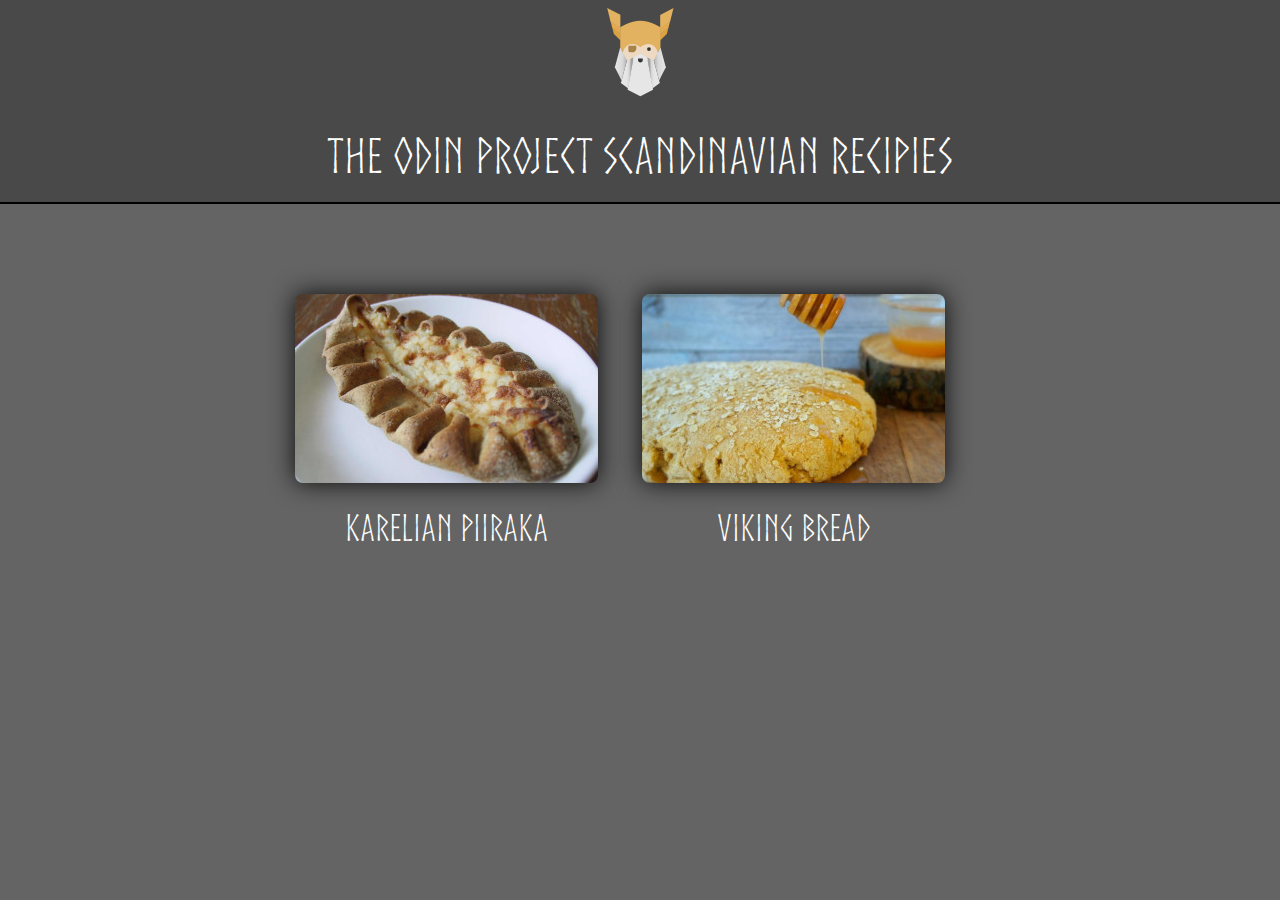
<file: index.html>
<!DOCTYPE html>
<html lang="en">
<head>
    <meta charset="UTF-8">
    <title> Recipies </title>
    <link rel="stylesheet" href="style.css">
</head>

<body>

    
    <div class="header"> 

        <a href="https://www.theodinproject.com/about"> <img  src="images/odinlogo.svg" alt="Logo of scandinavian god with helmet"> </a>
        <p> The Odin Project Scandinavian Recipies </p>

    </div>

    <div class="selection"> 

        <div class="fooddiv">
            <a href="recipies/kprecipie.html"> <img class="foodimg" src="images/kp.jpg" alt="flat open dumpling"> </a> 
            <p class="imgp"> <a class="link" href="recipies/kprecipie.html"> Karelian Piiraka </a> </p>
        </div>

        <div class="fooddiv">
            <a href="recipies/vbrecipie.html"> <img class="foodimg" src="images/vikingbread.jpg" alt="yellow bread with honey on it"> </a> 
            <p class="imgp"> <a class="link" href="recipies/vbrecipie.html"> Viking Bread </a> </p>
        </div>

    </div>



</body>

</html>
</file>
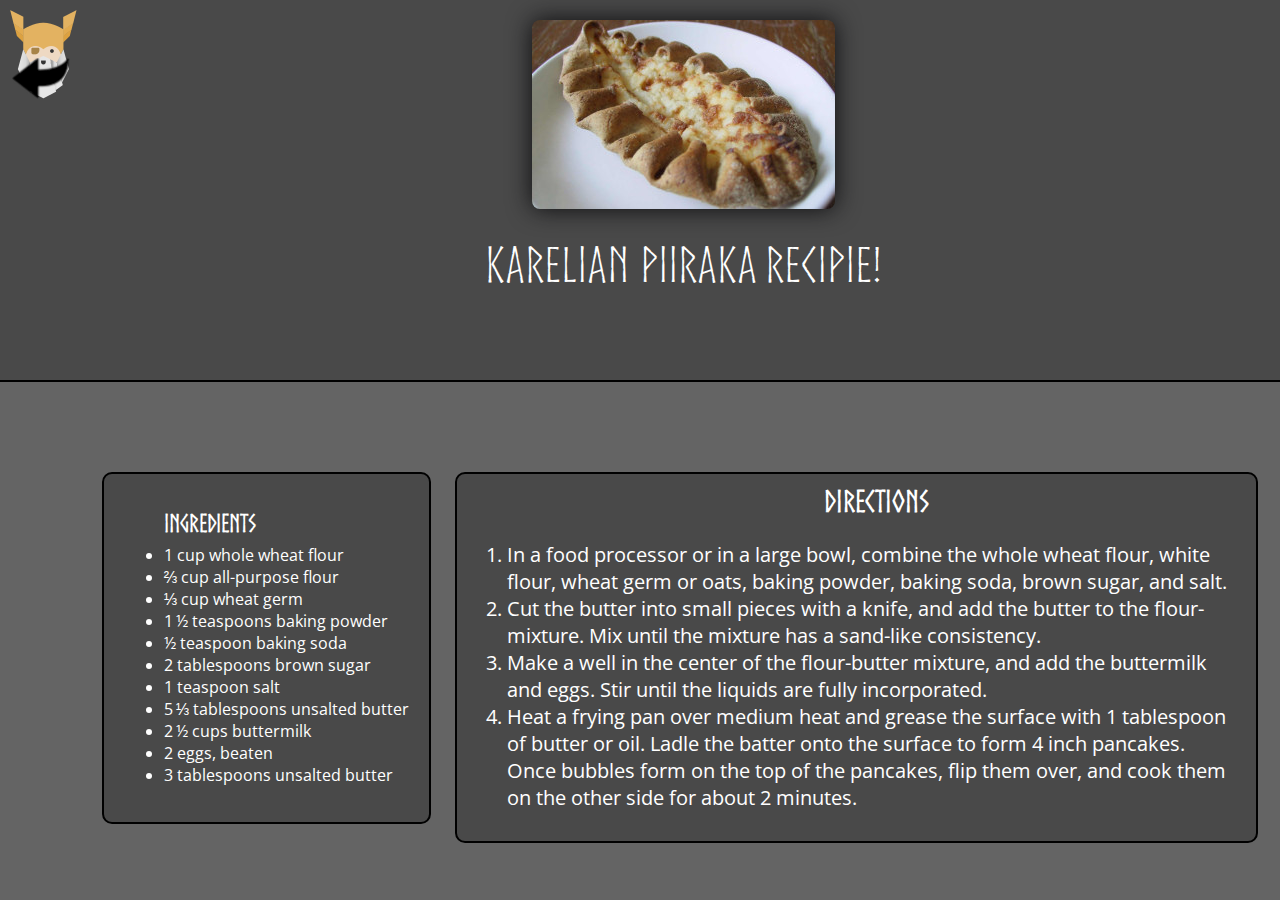
<file: recipies/kprecipie.html>
<!DOCTYPE html>
<html lang="en">
<head>
    <meta charset="UTF-8">
    <title>Karelian Piiraka</title>
    <link rel="stylesheet" href="..\style.css">
</head>

<body>

    <div class="content">

        <div class="header2"> 

            <div class="navigate">
                <a href="../index.html"> <img class="gomainpage" src="../images/gomainpage.png"> </a>
            </div>
            
            <div class="title">
                <img class="foodimgheader" src="../images/kp.jpg"> 
                <p> Karelian Piiraka Recipie! </p>
            </div>

        </div>


        <div class="maincontent">
            <div class="ingredients">
                <ul> <h2> Ingredients</h2>

                    <li>1 cup whole wheat flour </li> 

                    <li> ⅔ cup all-purpose flour </li>

                    <li> ⅓ cup wheat germ </li>

                    <li> 1 ½ teaspoons baking powder </li>

                    <li>½ teaspoon baking soda </li>

                    <li> 2 tablespoons brown sugar </li>

                    <li> 1 teaspoon salt </li>

                    <li> 5 ⅓ tablespoons unsalted butter </li>

                    <li> 2 ½ cups buttermilk </li>

                    <li> 2 eggs, beaten </li>

                    <li> 3 tablespoons unsalted butter </li>

                </ul>
            </div>

            <div class="directions">
                <ol> <h2> Directions </h2>
                    
                    <li> In a food processor or in a large bowl, combine the whole wheat flour, white flour, wheat germ or oats, baking powder, baking soda, brown sugar, 
                        and salt. </li>


                    <li> Cut the butter into small pieces with a knife, and add the butter to the flour-mixture. Mix until the mixture has a sand-like consistency. </li>


                    <li> Make a well in the center of the flour-butter mixture, and add the buttermilk and eggs. Stir until the liquids are fully incorporated. </li>


                    <li> Heat a frying pan over medium heat and grease the surface with 1 tablespoon of butter or oil. 
                        Ladle the batter onto the surface to form 4 inch pancakes. <br> Once bubbles form on the top of the pancakes, 
                        flip them over, and cook them on the other side for about 2 minutes. </li>

                </ol>
            </div>

        </div>
    </div>
</body>

</html>
</file>
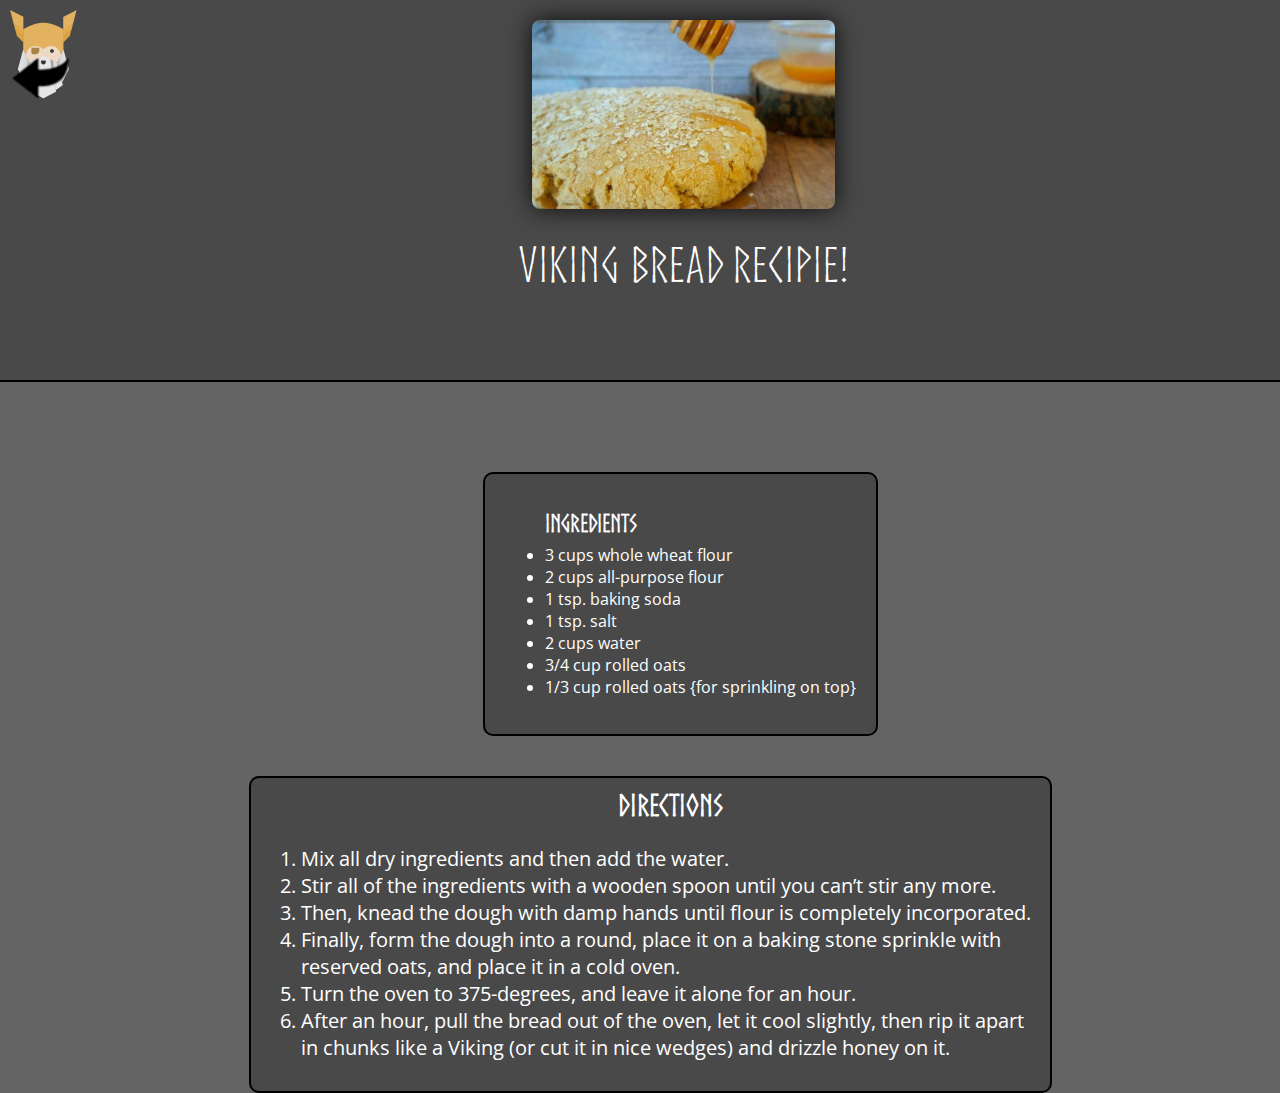
<file: recipies/vbrecipie.html>
<!DOCTYPE html>
<html lang="en">
<head>
    <meta charset="UTF-8">
    <title> Viking Bread </title>
    <link rel="stylesheet" href="..\style.css">
</head>

<body>

    <div class="content">

        <div class="header2"> 

            <div class="navigate">
                <a href="../index.html"> <img class="gomainpage" src="../images/gomainpage.png"> </a>
            </div>
            
            <div class="title">
                <img class="foodimgheader" src="../images/vikingbread.jpg"> 
                <p> Viking Bread Recipie! </p>
            </div>

        </div>


        <div class="maincontent">

            <div class="ingredients">

                <ul> <h2> Ingredients</h2>

                    <li> 3 cups whole wheat flour </li>

                    <li> 2 cups all-purpose flour </li>

                    <li> 1 tsp. baking soda </li>

                    <li> 1 tsp. salt </li>

                    <li> 2 cups water </li>

                    <li> 3/4 cup rolled oats </li>

                    <li> 1/3 cup rolled oats {for sprinkling on top} </li>

                </ul>

            </div>

            <div class="directions">
                <ol> <h2> Directions </h2>
                    
                    <li>Mix all dry ingredients and then add the water. </li>


                    <li> Stir all of the ingredients with a wooden spoon until you can’t stir any more. </li>


                    <li> Then, knead the dough with damp hands until flour is completely incorporated. </li>


                    <li> Finally, form the dough into a round, place it on a baking stone sprinkle with reserved oats, and place it in a cold oven. </li>


                    <li> Turn the oven to 375-degrees, and leave it alone for an hour. </li>

                    <li> After an hour, pull the bread out of the oven, let it cool slightly, then rip it apart in chunks like a Viking (or cut it in nice wedges) and drizzle honey on it. </li>

                </ol>
            </div>

        </div>
    </div>
</body>

</html>
</file>
<file: style.css>
@font-face {
    font-family: Norse;
    src: url(fonts/Norse.otf);
  }

@font-face {
    font-family: "Open Sans";
    src: url(fonts/static/OpenSans/OpenSans-Regular.ttf);
}

* {
    background-color: inherit;
    color: white;
    font-family: "Open Sans", Verdana, Geneva, Tahoma, sans-serif;;
}

a {
    color: white;
}

body {
    margin: 0;
    background-color: #646464;
    min-height: 100vh;
}

.content {
    margin: 0 auto 0;
}

.plink, .plink a {
    color: darkgray;
    font-size: 24px;
    text-decoration: none;
}

.header, .header2 {
    text-align: center;
    font-size: 48px;
    background-color: #494949;
    margin: 0 auto 90px;
    border-bottom: 2px solid black;
}

.header p, .header2 p {
    font-family: "Norse";
    padding: 10px;
    margin: 0;
}

.header p {
    padding-bottom: 20px;
}

.header2 {
    height: 380px;
}

.header img {
    padding: 8px;
}

.header2 .foodimg, .header2 .foodimgheader {
    margin-top: 20px;
}

.foodimg:hover {
    -moz-transform: scale(0.9);
    -webkit-transform: scale(0.9);
    -o-transform: scale(0.9);
    -ms-transform: scale(0.9);
    transform: scale(0.9);
}

.navigate{
    margin: 10px 10px 10px 10px;
    float: left;
}

.title {
    display: inline-block;
    text-align: center;
}

.imgp {
    font-size: 36px;
    margin: 10px 0 10px 0;
    text-decoration: none;
}

.selection {
    text-align: center;
}

.fooddiv {
    margin-right: 40px;
    display: inline-block;
}

.fooddiv a {
    font-family: "Norse";
}

.link {
    text-decoration: none;
}

.link:hover {
    color: #cc9543;
}

.maincontent {
    background-color: #646464;
    margin: 0 auto 0;
    text-align: center;
}

.maincontent ul, .maincontent ol{
    display: inline-block;
}

.ingredients {
    font-family: Verdana, Geneva, Tahoma, sans-serif;
    border: 2px solid black;
    padding: 20px;
    margin: 0px 0px 40px 80px;
    display: inline-block;
    border-radius: 10px;
    background-color: #494949;
    text-align: left;
}

.ingredients h2 {
    font-family: "Norse";
    margin: 0px 0px 8px 0px;
}

.ingredients li {
    font-family: "Open Sans", Verdana, Geneva, Tahoma, sans-serif;
}

.maincontent ol {

}

.directions {
    vertical-align: top;
    display: inline-block;
    font-size: 20px;
    width: 779px;
    border: 2px solid black;
    border-radius: 10px;
    margin: 0px 0px 0px 20px;
    background-color: #494949;
    padding: 10px;
    text-align: left;
}

.directions h2 {
    font-family: "Norse";
    text-align: center;
    margin: 0 0 24px 0;
}

.directions ol {
    margin: 0 0 20px 0;
}

.directions, .directions li{
    font-family: "Open Sans", Verdana, Geneva, Tahoma, sans-serif;
}

.foodimg, .foodimgheader {
    margin-bottom: 5px;
    border-radius: 8px;
    -webkit-box-shadow: 0px 0px 24px 0px rgba(12, 12, 14, 1);
    -moz-box-shadow: 0px 0px 24px 0px rgba(12, 12, 14, 1);
    box-shadow: 0px 0px 24px 0px rgba(12, 12, 14, 1);
    transition-duration: 500ms;
}
</file>
